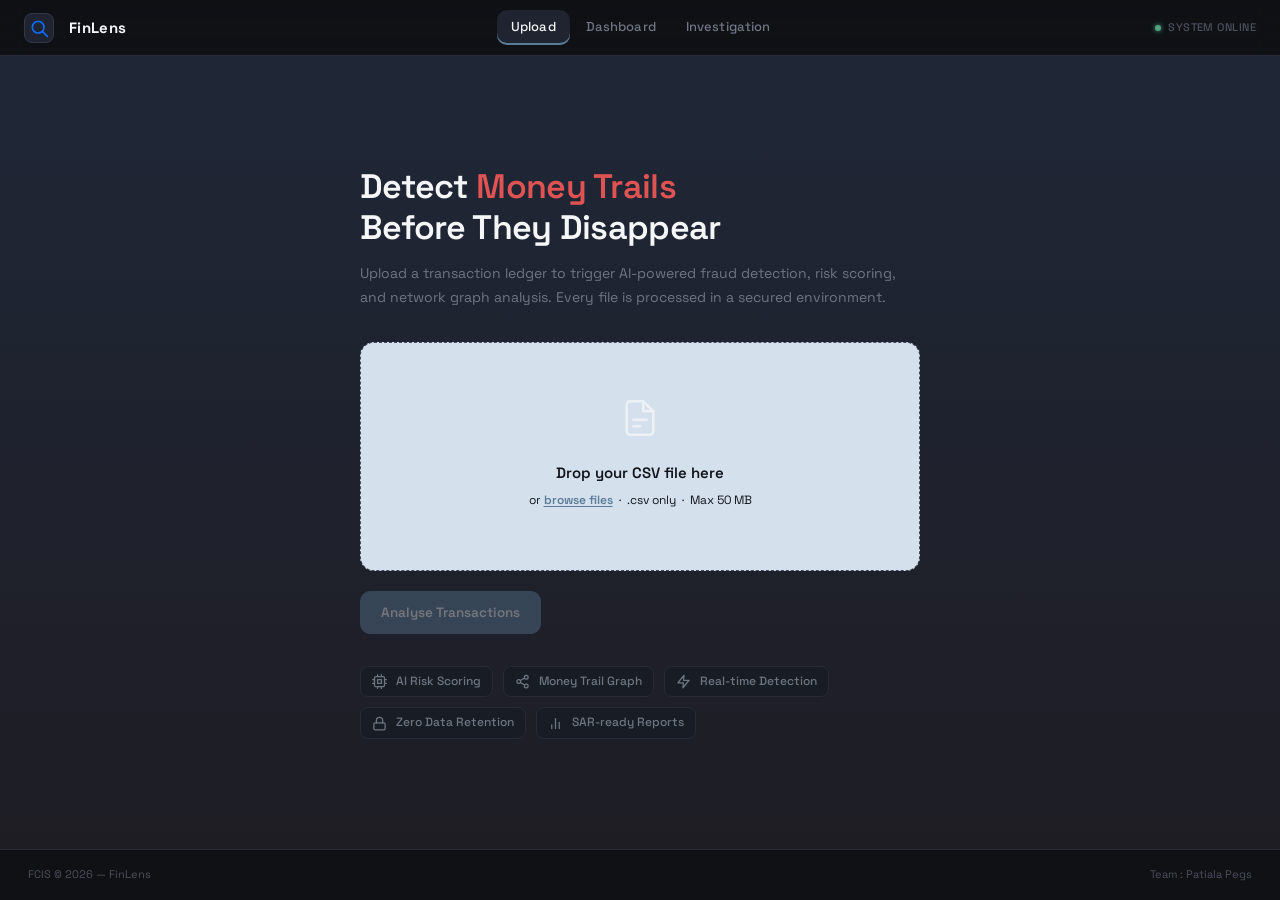
<file: index.html>
<!DOCTYPE html>
<html lang="en">
<head>
  <meta charset="UTF-8" />
  <meta name="viewport" content="width=device-width, initial-scale=1.0" />
  <meta http-equiv="X-Content-Type-Options" content="nosniff" />
  <meta http-equiv="X-Frame-Options" content="DENY" />
  <meta name="referrer" content="strict-origin-when-cross-origin" />
  <title>FCIS — Upload Transaction Data</title>

  <link
    rel="stylesheet"
    href="https://cdn.jsdelivr.net/npm/bootstrap@5.3.3/dist/css/bootstrap.min.css"
    integrity="sha384-QWTKZyjpPEjISv5WaRU9OFeRpok6YctnYmDr5pNlyT2bRjXh0JMhjY6hW+ALEwIH"
    crossorigin="anonymous"
  />
  <link
    rel="stylesheet"
    href="https://cdn.jsdelivr.net/npm/bootstrap-icons@1.11.3/font/bootstrap-icons.min.css"
    crossorigin="anonymous"
  />
  <link rel="stylesheet" href="style.css" />
</head>
<body class="upload-page">

  <!-- ===================== NAVBAR ===================== -->
  <nav class="fcis-navbar">
    <a href="index.html" class="fcis-brand">
      <!-- Brand icon: magnifying glass / search -->
      <div class="fcis-brand-icon">
        <svg width="20" height="20" viewBox="0 0 24 24" fill="none" stroke="currentColor" stroke-width="2" stroke-linecap="round" stroke-linejoin="round" aria-hidden="true">
          <circle cx="11" cy="11" r="7"/>
          <line x1="16.5" y1="16.5" x2="22" y2="22"/>
        </svg>
      </div>
      <span class="fcis-brand-name">FinLens</span>
    </a>

    <div class="fcis-nav-links">
      <a href="index.html"         class="fcis-nav-link active">Upload</a>
      <a href="dashboard.html"     class="fcis-nav-link">Dashboard</a>
      <a href="investigation.html" class="fcis-nav-link">Investigation</a>
    </div>

    <span class="status-dot">SYSTEM ONLINE</span>
  </nav>

  <!-- ===================== HERO ===================== -->
  <main class="upload-hero">
    <div class="upload-hero-inner">

      <!-- <div class="upload-eyebrow">Financial Crime Intelligence</div> -->

      <h1 class="upload-title">
        Detect <span>Money Trails</span><br />Before They Disappear
      </h1>

      <p class="upload-subtitle">
        Upload a transaction ledger to trigger AI-powered fraud detection, risk scoring,
        and network graph analysis. Every file is processed in a secured environment.
      </p>

      <!-- Drop Zone -->
      <div id="drop-zone" class="drop-zone" role="button" aria-label="CSV file upload area" tabindex="0">

        <!-- File / document icon -->
        <span class="drop-icon" aria-hidden="true">
          <svg width="40" height="40" viewBox="0 0 24 24" fill="none" stroke="currentColor" stroke-width="1.5" stroke-linecap="round" stroke-linejoin="round">
            <path d="M14 2H6a2 2 0 0 0-2 2v16a2 2 0 0 0 2 2h12a2 2 0 0 0 2-2V8z"/>
            <polyline points="14 2 14 8 20 8"/>
            <line x1="8" y1="13" x2="16" y2="13"/>
            <line x1="8" y1="17" x2="12" y2="17"/>
          </svg>
        </span>

        <p class="drop-title">Drop your CSV file here</p>
        <p class="drop-hint">
          or <span class="drop-browse" id="browse-btn" role="button" tabindex="0">browse files</span>
          &nbsp;·&nbsp; .csv only &nbsp;·&nbsp; Max 50 MB
        </p>

        <input
          type="file"
          id="csv-file-input"
          accept=".csv"
          style="display:none"
          aria-hidden="true"
          tabindex="-1"
        />
      </div>

      <!-- File info row (shown after selection) -->
      <div id="file-selected-info" class="file-selected-info">
        <!-- Paperclip / attachment icon -->
        <svg width="16" height="16" viewBox="0 0 24 24" fill="none" stroke="currentColor" stroke-width="2" stroke-linecap="round" stroke-linejoin="round" aria-hidden="true">
          <path d="M21.44 11.05l-9.19 9.19a6 6 0 0 1-8.49-8.49l9.19-9.19a4 4 0 0 1 5.66 5.66L9.41 17.41a2 2 0 0 1-2.83-2.83l8.49-8.48"/>
        </svg>
        <span id="file-name" class="file-name"></span>
        <span id="file-size" class="file-size"></span>
      </div>

      <!-- Status message -->
      <div id="upload-status" class="upload-status" role="status" aria-live="polite">
        <span id="status-icon" class="status-icon"></span>
        <span id="status-msg"></span>
      </div>

      <!-- Actions -->
      <div class="upload-actions">
        <button
          id="upload-btn"
          class="btn-fcis-primary"
          disabled
          aria-label="Upload and analyse CSV file"
        >
          <span id="upload-spinner" style="display:none" class="spinner" aria-hidden="true"></span>
          <span>Analyse Transactions</span>
        </button>

        
      </div>

      <!-- Feature pills -->
      <div class="feature-pills" aria-label="Capabilities">

        <!-- AI Risk Scoring: cpu / chip icon -->
        <span class="feature-pill">
          <svg width="15" height="15" viewBox="0 0 24 24" fill="none" stroke="currentColor" stroke-width="2" stroke-linecap="round" stroke-linejoin="round" aria-hidden="true">
            <rect x="4" y="4" width="16" height="16" rx="2"/>
            <rect x="9" y="9" width="6" height="6"/>
            <line x1="9"  y1="1"  x2="9"  y2="4"/>
            <line x1="15" y1="1"  x2="15" y2="4"/>
            <line x1="9"  y1="20" x2="9"  y2="23"/>
            <line x1="15" y1="20" x2="15" y2="23"/>
            <line x1="1"  y1="9"  x2="4"  y2="9"/>
            <line x1="1"  y1="15" x2="4"  y2="15"/>
            <line x1="20" y1="9"  x2="23" y2="9"/>
            <line x1="20" y1="15" x2="23" y2="15"/>
          </svg>
          AI Risk Scoring
        </span>

        <!-- Money Trail Graph: share / node network icon -->
        <span class="feature-pill">
          <svg width="15" height="15" viewBox="0 0 24 24" fill="none" stroke="currentColor" stroke-width="2" stroke-linecap="round" stroke-linejoin="round" aria-hidden="true">
            <circle cx="18" cy="5"  r="3"/>
            <circle cx="6"  cy="12" r="3"/>
            <circle cx="18" cy="19" r="3"/>
            <line x1="8.59"  y1="13.51" x2="15.42" y2="17.49"/>
            <line x1="15.41" y1="6.51"  x2="8.59"  y2="10.49"/>
          </svg>
          Money Trail Graph
        </span>

        <!-- Real-time Detection: zap / lightning icon -->
        <span class="feature-pill">
          <svg width="15" height="15" viewBox="0 0 24 24" fill="none" stroke="currentColor" stroke-width="2" stroke-linecap="round" stroke-linejoin="round" aria-hidden="true">
            <polygon points="13 2 3 14 12 14 11 22 21 10 12 10 13 2"/>
          </svg>
          Real-time Detection
        </span>

        <!-- Zero Data Retention: lock icon -->
        <span class="feature-pill">
          <svg width="15" height="15" viewBox="0 0 24 24" fill="none" stroke="currentColor" stroke-width="2" stroke-linecap="round" stroke-linejoin="round" aria-hidden="true">
            <rect x="3" y="11" width="18" height="11" rx="2" ry="2"/>
            <path d="M7 11V7a5 5 0 0 1 10 0v4"/>
          </svg>
          Zero Data Retention
        </span>

        <!-- SAR-ready Reports: bar chart icon -->
        <span class="feature-pill">
          <svg width="15" height="15" viewBox="0 0 24 24" fill="none" stroke="currentColor" stroke-width="2" stroke-linecap="round" stroke-linejoin="round" aria-hidden="true">
            <line x1="18" y1="20" x2="18" y2="10"/>
            <line x1="12" y1="20" x2="12" y2="4"/>
            <line x1="6"  y1="20" x2="6"  y2="14"/>
          </svg>
          SAR-ready Reports
        </span>

      </div>

    </div>
  </main>

  <!-- ===================== FOOTER ===================== -->
  <footer class="fcis-footer">
    <span class="fcis-footer-text">FCIS &copy; 2026 &mdash; FinLens</span>
    <span class="fcis-footer-text">Team : Patiala Pegs</span>
  </footer>

  <script
    src="https://cdn.jsdelivr.net/npm/bootstrap@5.3.3/dist/js/bootstrap.bundle.min.js"
    integrity="sha384-YvpcrYf0tY3lHB60NNkmXc4s9bIOgUxi8T/jzmWBjstz8T8AlGkgqamFxlYEMJF8"
    crossorigin="anonymous"
  ></script>
  <script src="app.js"></script>
</body>
</html>
</file>
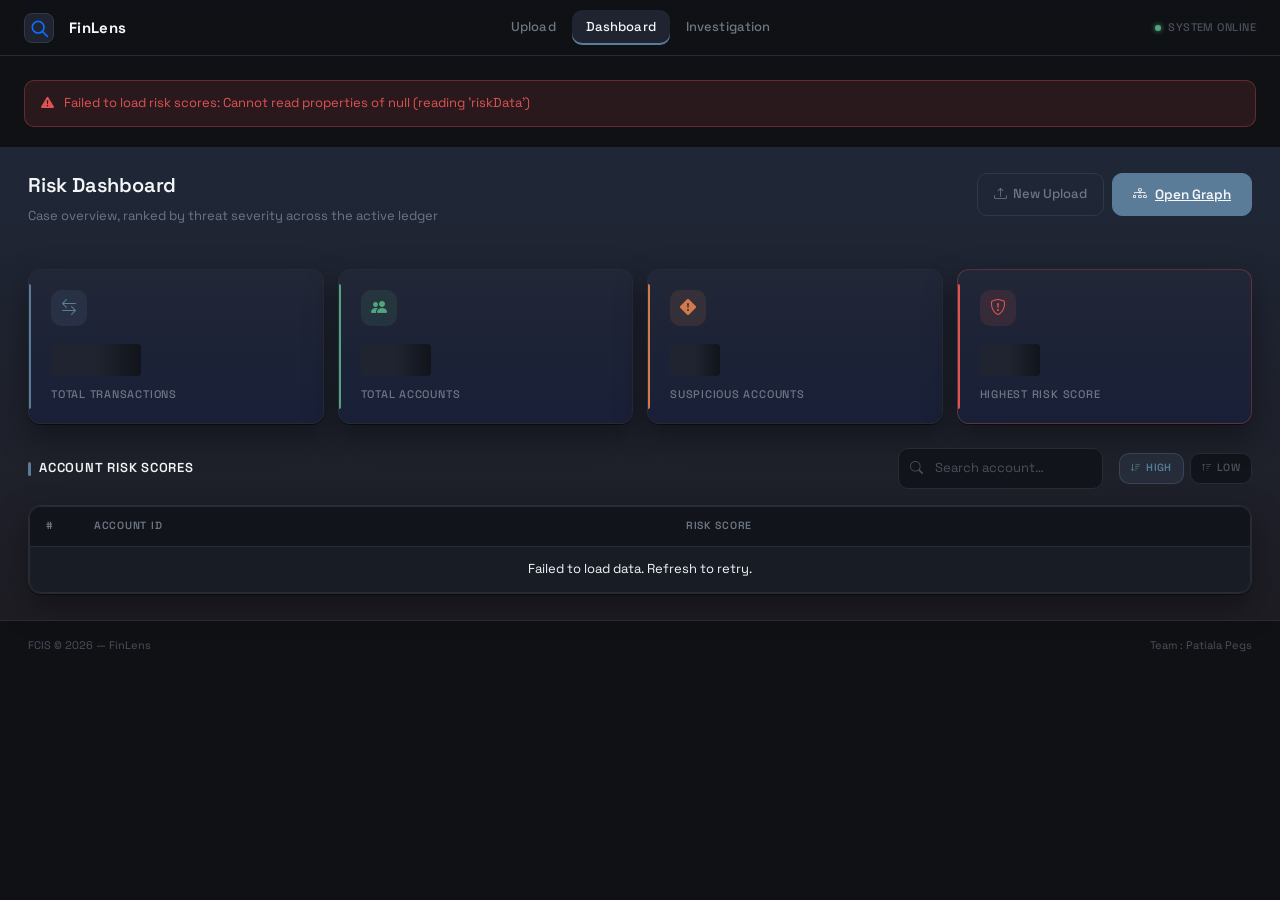
<file: dashboard.html>
<!DOCTYPE html>
<html lang="en">
<head>
  <meta charset="UTF-8" />
  <meta name="viewport" content="width=device-width, initial-scale=1.0" />
  <meta http-equiv="X-Content-Type-Options" content="nosniff" />
  <meta http-equiv="X-Frame-Options" content="DENY" />
  <meta name="referrer" content="strict-origin-when-cross-origin" />
  <title>FCIS — Dashboard</title>

  <link
    rel="stylesheet"
    href="https://cdn.jsdelivr.net/npm/bootstrap@5.3.3/dist/css/bootstrap.min.css"
    integrity="sha384-QWTKZyjpPEjISv5WaRU9OFeRpok6YctnYmDr5pNlyT2bRjXh0JMhjY6hW+ALEwIH"
    crossorigin="anonymous"
  />
  <link
    rel="stylesheet"
    href="https://cdn.jsdelivr.net/npm/bootstrap-icons@1.11.3/font/bootstrap-icons.min.css"
    crossorigin="anonymous"
  />
  <link rel="stylesheet" href="style.css" />
</head>
<body>

  <!-- ===================== NAVBAR ===================== -->
  <nav class="fcis-navbar">
    <a href="index.html" class="fcis-brand">
      <div class="fcis-brand-icon">
        <!-- Magnifying glass -->
        <svg width="20" height="20" viewBox="0 0 24 24" fill="none" stroke="currentColor" stroke-width="2" stroke-linecap="round" stroke-linejoin="round" aria-hidden="true">
          <circle cx="11" cy="11" r="7"/>
          <line x1="16.5" y1="16.5" x2="22" y2="22"/>
        </svg>
      </div>
      <span class="fcis-brand-name">FinLens</span>
      
    </a>

    <div class="fcis-nav-links">
      <a href="index.html"         class="fcis-nav-link">Upload</a>
      <a href="dashboard.html"     class="fcis-nav-link active">Dashboard</a>
      <a href="investigation.html" class="fcis-nav-link">Investigation</a>
    </div>

    <span class="status-dot">SYSTEM ONLINE</span>
  </nav>

  <!-- ===================== ERROR BANNER ===================== -->
  <div id="error-banner" class="error-banner mx-4 mt-4" role="alert" aria-live="assertive">
    <i class="bi bi-exclamation-triangle-fill" aria-hidden="true"></i>
    <span class="error-msg"></span>
  </div>

  <!-- ===================== MAIN CONTENT ===================== -->
  <main class="dashboard-layout">

    <div class="page-header d-flex justify-content-between align-items-start flex-wrap gap-3">
      <div>
        <h1 class="page-title">Risk Dashboard</h1>
        <p class="page-subtitle">Case overview, ranked by threat severity across the active ledger</p>
      </div>
      <div class="d-flex gap-2">
        <a href="index.html" class="btn-fcis-ghost">
          <i class="bi bi-upload" aria-hidden="true"></i>
          New Upload
        </a>
        <a href="investigation.html" class="btn-fcis-primary">
          <i class="bi bi-diagram-3" aria-hidden="true"></i>
          Open Graph
        </a>
      </div>
    </div>

    <!-- ===================== STATS GRID ===================== -->
    <section aria-label="Summary statistics">
      <div class="stats-grid">

        <article class="stat-card stat-info" aria-label="Total Transactions">
          <div class="stat-icon icon-info" aria-hidden="true">
            <i class="bi bi-arrow-left-right"></i>
          </div>
          <div class="stat-value" id="stat-total-tx" aria-live="polite">
            <span class="skeleton" style="width:90px;height:32px;display:inline-block;border-radius:4px;"></span>
          </div>
          <div class="stat-label">Total Transactions</div>
        </article>

        <article class="stat-card stat-safe" aria-label="Total Accounts">
          <div class="stat-icon icon-safe" aria-hidden="true">
            <i class="bi bi-people-fill"></i>
          </div>
          <div class="stat-value" id="stat-total-acc" aria-live="polite">
            <span class="skeleton" style="width:70px;height:32px;display:inline-block;border-radius:4px;"></span>
          </div>
          <div class="stat-label">Total Accounts</div>
        </article>

        <article class="stat-card stat-warning" aria-label="Suspicious Accounts">
          <div class="stat-icon icon-warning" aria-hidden="true">
            <i class="bi bi-exclamation-diamond-fill"></i>
          </div>
          <div class="stat-value" id="stat-suspicious" aria-live="polite">
            <span class="skeleton" style="width:50px;height:32px;display:inline-block;border-radius:4px;"></span>
          </div>
          <div class="stat-label">Suspicious Accounts</div>
        </article>

        <article class="stat-card stat-danger threat-pulse" aria-label="Highest Risk Score">
          <div class="stat-icon icon-danger" aria-hidden="true">
            <i class="bi bi-shield-exclamation"></i>
          </div>
          <div class="stat-value" id="stat-highest-risk" style="color:var(--critical)" aria-live="polite">
            <span class="skeleton" style="width:60px;height:32px;display:inline-block;border-radius:4px;"></span>
          </div>
          <div class="stat-label">Highest Risk Score</div>
        </article>

      </div>
    </section>

    <!-- ===================== RISK TABLE ===================== -->
    <section aria-label="Risk score table">

      <div class="table-toolbar">
        <div class="section-title">Account Risk Scores</div>

        <div class="d-flex gap-3 align-items-center flex-wrap">
          <div class="fcis-search" role="search">
            <i class="bi bi-search fcis-search-icon" aria-hidden="true"></i>
            <input
              type="search"
              id="account-search"
              placeholder="Search account…"
              aria-label="Search accounts by ID"
              autocomplete="off"
              spellcheck="false"
            />
          </div>

          <div class="sort-controls" role="group" aria-label="Sort options">
            <button class="sort-btn sort-active" data-sort="desc" aria-pressed="true">
              <i class="bi bi-sort-down" aria-hidden="true"></i> High
            </button>
            <button class="sort-btn" data-sort="asc" aria-pressed="false">
              <i class="bi bi-sort-up" aria-hidden="true"></i> Low
            </button>
          </div>
        </div>
      </div>

      <div class="fcis-card" style="padding:0; overflow:hidden;">
        <div class="fcis-table-wrapper">
          <table class="fcis-table" role="table" aria-label="Account risk scores">
            <thead>
              <tr>
                <th scope="col" style="width:48px;">#</th>
                <th scope="col">Account ID</th>
                <th scope="col">Risk Score</th>
              </tr>
            </thead>
            <tbody id="risk-table-body"></tbody>
          </table>
        </div>

        <!-- Empty state -->
        <div id="table-empty" class="empty-state" style="display:none;" aria-live="polite">
          <div class="empty-state-icon" aria-hidden="true">
            <!-- No results / search icon -->
            <svg width="32" height="32" viewBox="0 0 24 24" fill="none" stroke="currentColor" stroke-width="1.5" stroke-linecap="round" stroke-linejoin="round">
              <circle cx="11" cy="11" r="7"/>
              <line x1="16.5" y1="16.5" x2="22" y2="22"/>
              <line x1="8" y1="11" x2="14" y2="11"/>
            </svg>
          </div>
          <p class="empty-state-text">No accounts match this query.</p>
        </div>

      </div>

    </section>

  </main>

  <!-- ===================== FOOTER ===================== -->
  <footer class="fcis-footer">
    <span class="fcis-footer-text">FCIS &copy; 2026 &mdash; FinLens</span>
    <span class="fcis-footer-text">
      <span class="fcis-footer-text">Team : Patiala Pegs</span>
    </span>
  </footer>

  <!-- Loading overlay -->
  <div id="loading-overlay" class="loading-overlay" role="status" aria-live="polite" aria-label="Loading dashboard data">
    <div class="loading-card">
      <div class="loading-spinner-lg" aria-hidden="true"></div>
      <p class="loading-label">Fetching analysis results…</p>
      <p class="loading-sub">GET /api/dashboard &amp; /api/risk-scores</p>
    </div>
  </div>

  <script
    src="https://cdn.jsdelivr.net/npm/bootstrap@5.3.3/dist/js/bootstrap.bundle.min.js"
    integrity="sha384-YvpcrYf0tY3lHB60NNkmXc4s9bIOgUxi8T/jzmWBjstz8T8AlGkgqamFxlYEMJF8"
    crossorigin="anonymous"
  ></script>
  <script src="app.js"></script>
</body>
</html>
</file>
<file: style.css>
@import url('https://fonts.googleapis.com/css2?family=Space+Grotesk:wght@300;400;500;600;700&family=JetBrains+Mono:wght@400;500;600;700&display=swap');

/* ============================================================
   DESIGN TOKENS
   ============================================================ */
:root {
  /* Surfaces */
  --bg-primary:      #0F1115;
  --bg-panel:        #181C24;
  --bg-panel-raised: #1F2430;
  --bg-inset:        #11141A;
  --bg-overlay:      rgba(15, 17, 21, 0.82);

  /* Borders */
  --border-subtle: #262B35;
  --border-default:#323847;
  --border-strong: #424A5C;

  /* Text */
  --text-primary:   #F4F6F8;
  --text-secondary: #6E7683;
  --text-tertiary:  #4A505C;

  /* Risk gradient — the only colour system that carries meaning */
  --critical: #E05353;
  --high:     #D17A4A;
  --medium:   #DF9F4F;
  --low:      #52A47F;

  --critical-wash: rgba(224, 83, 83, 0.12);
  --high-wash:     rgba(209, 122, 74, 0.12);
  --medium-wash:   rgba(223, 159, 79, 0.12);
  --low-wash:      rgba(82, 164, 127, 0.12);

  --critical-border: rgba(224, 83, 83, 0.32);
  --high-border:     rgba(209, 122, 74, 0.32);
  --medium-border:   rgba(223, 159, 79, 0.32);
  --low-border:      rgba(82, 164, 127, 0.32);

  /* Neutral accent — used for navigation/action, never for risk */
  --accent:       #5B7C99;
  --accent-hover: #6E91AC;
  --accent-wash:  rgba(91, 124, 153, 0.14);
  --accent-border:rgba(91, 124, 153, 0.32);

  /* Type */
  --font-display: 'Space Grotesk', -apple-system, BlinkMacSystemFont, sans-serif;
  --font-body:    'Space Grotesk', -apple-system, BlinkMacSystemFont, sans-serif;
  --font-mono:    'Space Grotesk', 'Courier New', monospace;

  /* Radii — fixed system, no other values permitted */
  --radius-sm: 8px;   /* badges / chips */
  --radius-md: 10px;  /* buttons / inputs / selects */
  --radius-lg: 12px;  /* cards / panels */
  --radius-xl: 14px;  /* drawers / overlays */

  /* Motion */
  --ease: cubic-bezier(0.4, 0, 0.2, 1);
  --motion: 280ms var(--ease);
  --motion-fast: 160ms var(--ease);

  /* Elevation — restrained, no glow */
  --shadow-panel:   0 1px 0 rgba(0,0,0,0.5), 0 12px 32px rgba(0,0,0,0.38);
  --shadow-drawer:  0 4px 0 rgba(0,0,0,0.4), 0 24px 64px rgba(0,0,0,0.55);
  --shadow-inset:   inset 0 1px 0 rgba(255,255,255,0.02);
}

/* --- Reset & base --- */
*, *::before, *::after { box-sizing: border-box; margin: 0; padding: 0; }

html { scroll-behavior: smooth; }

body {
  font-family: var(--font-body);
  background-color: var(--bg-primary);
  color: var(--text-primary);
  font-size: 14px;
  line-height: 1.6;
  min-height: 100vh;
  -webkit-font-smoothing: antialiased;
  font-feature-settings: "tnum" 1;
}

::-webkit-scrollbar { width: 6px; height: 6px; }
::-webkit-scrollbar-track { background: var(--bg-primary); }
::-webkit-scrollbar-thumb { background: var(--border-strong); border-radius: 3px; }
::-webkit-scrollbar-thumb:hover { background: var(--accent); }

:focus-visible {
  outline: 2px solid var(--accent);
  outline-offset: 2px;
}

/* ============================================================
   TYPOGRAPHY
   ============================================================ */
h1, h2, h3, h4, h5, h6 {
  font-family: var(--font-display);
  font-weight: 600;
  line-height: 1.25;
  color: var(--text-primary);
  letter-spacing: -0.01em;
}

.mono { font-family: var(--font-mono); }

.text-critical  { color: var(--critical); }
.text-low       { color: var(--low); }
.text-medium    { color: var(--medium); }
.text-muted-custom    { color: var(--text-tertiary); }
.text-secondary-custom { color: var(--text-secondary); }

/* ============================================================
   NAVBAR
   ============================================================ */
.fcis-navbar {
  /* background: rgba(15, 17, 21, 0.96); */
  background: transparent;
  border-bottom: 1px solid var(--border-subtle);
  backdrop-filter: blur(10px);
  -webkit-backdrop-filter: blur(10px);
  position: sticky;
  top: 0;
  z-index: 1000;
  padding: 0 24px;
  height: 56px;
  display: flex;
  align-items: center;
  justify-content: space-between;
}

.fcis-brand {
  display: flex;
  align-items: center;
  gap: 15px;
  text-decoration: none;
}

.fcis-brand-icon {
  width: 30px;
  height: 30px;
  background: var(--bg-panel-raised);
  border: 1px solid var(--border-default);
  border-radius: var(--radius-sm);
  display: flex;
  align-items: center;
  justify-content: center;
  font-size: 13px;
}

.fcis-brand-name {
  font-family: var(--font-display);
  font-weight: 700;
  font-size: 15px;
  color: var(--text-primary);
  letter-spacing: 0.02em;
}

.fcis-brand-tag {
  font-family: var(--font-mono);
  font-size: 9px;
  font-weight: 600;
  color: var(--text-secondary);
  letter-spacing: 0.1em;
  text-transform: uppercase;
  background: var(--bg-panel-raised);
  border: 1px solid var(--border-default);
  padding: 1px 6px;
  border-radius: 4px;
}

.fcis-nav-links {
  display: flex;
  align-items: center;
  gap: 2px;
}

.fcis-nav-link {
  font-size: 13px;
  font-weight: 500;
  color: var(--text-secondary);
  text-decoration: none;
  padding: 7px 14px;
  border-radius: var(--radius-md);
  transition: background var(--motion-fast), color var(--motion-fast);
  letter-spacing: 0.01em;
}

.fcis-nav-link:hover {
  background: var(--bg-panel-raised);
  color: var(--text-primary);
}

.fcis-nav-link.active {
  background: var(--bg-panel-raised);
  color: var(--text-primary);
  box-shadow: inset 0 -2px 0 var(--accent);
}

.status-dot {
  display: inline-flex;
  align-items: center;
  gap: 7px;
  font-family: var(--font-mono);
  font-size: 11px;
  font-weight: 500;
  letter-spacing: 0.04em;
  color: var(--text-tertiary);
}

.status-dot::before {
  content: '';
  width: 6px;
  height: 6px;
  border-radius: 50%;
  background: var(--low);
  box-shadow: 0 0 5px var(--low);
  animation: pulse-status 2.5s infinite;
}

@keyframes pulse-status {
  0%, 100% { opacity: 1; }
  50% { opacity: 0.35; }
}

/* ============================================================
   CARDS / PANELS
   ============================================================ */
.fcis-card {
  background: var(--bg-panel);
  border: 1px solid var(--border-subtle);
  border-radius: var(--radius-lg);
  padding: 22px;
  box-shadow: var(--shadow-panel);
  transition: border-color var(--motion);
}

.fcis-card:hover { border-color: var(--border-default); }

.fcis-card-sm { padding: 16px; }
.fcis-card-lg { padding: 30px; }

/* Stat cards */
.stat-card {
  background:linear-gradient(#212736 , #191f37) ;
  border: 1px solid var(--border-subtle);
  border-radius: var(--radius-lg);
  padding: 20px 22px;
  box-shadow: var(--shadow-panel);
  transition: border-color var(--motion), transform var(--motion);
  position: relative;
}

.stat-card::before {
  content: '';
  position: absolute;
  top: 14px; left: 0;
  width: 2px;
  height: calc(100% - 28px);
  border-radius: 0 2px 2px 0;
}

.stat-card.stat-info::before    { background: var(--accent); }
.stat-card.stat-safe::before    { background: var(--low); }
.stat-card.stat-warning::before { background: var(--high); }
.stat-card.stat-danger::before  { background: var(--critical); }

.stat-card:hover { border-color: var(--border-default); transform: translateY(-1px); }

.stat-icon {
  width: 36px;
  height: 36px;
  border-radius: var(--radius-md);
  display: flex;
  align-items: center;
  justify-content: center;
  font-size: 16px;
  margin-bottom: 18px;
}

.stat-icon.icon-info    { background: var(--accent-wash);   color: var(--accent); }
.stat-icon.icon-safe    { background: var(--low-wash);      color: var(--low); }
.stat-icon.icon-warning { background: var(--high-wash);     color: var(--high); }
.stat-icon.icon-danger  { background: var(--critical-wash); color: var(--critical); }

.stat-value {
  font-family: var(--font-mono);
  font-size: 28px;
  font-weight: 600;
  line-height: 1;
  margin-bottom: 6px;
  letter-spacing: -0.01em;
}

.stat-label {
  font-size: 11px;
  font-weight: 500;
  color: var(--text-secondary);
  text-transform: uppercase;
  letter-spacing: 0.07em;
}

/* ============================================================
   BADGES
   ============================================================ */
.fcis-badge {
  font-family: var(--font-mono);
  font-size: 10.5px;
  font-weight: 600;
  padding: 3px 9px;
  border-radius: var(--radius-sm);
  letter-spacing: 0.04em;
  display: inline-flex;
  align-items: center;
  gap: 4px;
  white-space: nowrap;
}

.badge-critical { background: var(--critical-wash); color: var(--critical); border: 1px solid var(--critical-border); }
.badge-high     { background: var(--high-wash);     color: var(--high);     border: 1px solid var(--high-border); }
.badge-medium   { background: var(--medium-wash);   color: var(--medium);   border: 1px solid var(--medium-border); }
.badge-low      { background: var(--low-wash);      color: var(--low);      border: 1px solid var(--low-border); }

/* ============================================================
   TABLES
   ============================================================ */
.fcis-table-wrapper {
  overflow-x: auto;
  border-radius: var(--radius-lg);
  border: 1px solid var(--border-subtle);
}

.fcis-table {
  width: 100%;
  border-collapse: collapse;
  font-size: 13px;
}

.fcis-table thead tr { background: var(--bg-inset); }

.fcis-table thead th {
  padding: 11px 16px;
  text-align: left;
  font-size: 10.5px;
  font-weight: 600;
  text-transform: uppercase;
  letter-spacing: 0.07em;
  color: var(--text-secondary);
  border-bottom: 1px solid var(--border-subtle);
  white-space: nowrap;
  user-select: none;
}

.fcis-table thead th.sortable { cursor: pointer; transition: color var(--motion-fast); }
.fcis-table thead th.sortable:hover { color: var(--text-primary); }
.fcis-table thead th.sort-active    { color: var(--accent); }

.sort-icon { margin-left: 4px; opacity: 0.5; font-size: 10px; }
.sort-icon.active { opacity: 1; color: var(--accent); }

.fcis-table tbody tr {
  border-bottom: 1px solid var(--border-subtle);
  transition: background var(--motion-fast);
}

.fcis-table tbody tr:last-child { border-bottom: none; }

.fcis-table tbody tr:hover {
  background: var(--bg-panel-raised);
  cursor: pointer;
}

.fcis-table tbody td {
  padding: 12px 16px;
  color: var(--text-primary);
  font-size: 13px;
}

.fcis-table tbody td.mono-cell {
  font-family: var(--font-mono);
  font-size: 12px;
}

/* Risk bar inside table */
.risk-bar-wrap {
  display: flex;
  align-items: center;
  gap: 10px;
  min-width: 150px;
}

.risk-bar-track {
  flex: 1;
  height: 3px;
  background: var(--bg-inset);
  border-radius: 2px;
  overflow: hidden;
}

.risk-bar-fill {
  height: 100%;
  border-radius: 2px;
  transition: width var(--motion);
}

.risk-bar-fill.fill-critical { background: var(--critical); }
.risk-bar-fill.fill-high     { background: var(--high); }
.risk-bar-fill.fill-medium   { background: var(--medium); }
.risk-bar-fill.fill-low      { background: var(--low); }

.risk-score-num {
  font-family: var(--font-mono);
  font-size: 13px;
  font-weight: 600;
  min-width: 26px;
  text-align: right;
}

/* ============================================================
   SEARCH
   ============================================================ */
.fcis-search { position: relative; max-width: 320px; }

.fcis-search-icon {
  position: absolute;
  left: 12px;
  top: 50%;
  transform: translateY(-50%);
  color: var(--text-tertiary);
  font-size: 13px;
  pointer-events: none;
}

.fcis-search input {
  width: 100%;
  background: var(--bg-inset);
  border: 1px solid var(--border-subtle);
  border-radius: var(--radius-md);
  color: var(--text-primary);
  font-family: var(--font-body);
  font-size: 13px;
  padding: 9px 12px 9px 36px;
  outline: none;
  transition: border-color var(--motion-fast), box-shadow var(--motion-fast);
}

.fcis-search input::placeholder { color: var(--text-tertiary); }

.fcis-search input:focus {
  border-color: var(--accent);
  box-shadow: 0 0 0 3px var(--accent-wash);
}

/* ============================================================
   BUTTONS
   ============================================================ */
.btn-fcis-primary {
  background: var(--accent);
  color: var(--text-primary);
  font-family: var(--font-body);
  font-size: 13.5px;
  font-weight: 600;
  padding: 10px 20px;
  border: 1px solid var(--accent);
  border-radius: var(--radius-md);
  cursor: pointer;
  transition: background var(--motion-fast), border-color var(--motion-fast), transform var(--motion-fast);
  display: inline-flex;
  align-items: center;
  gap: 8px;
}

.btn-fcis-primary:hover:not(:disabled) {
  background: var(--accent-hover);
  border-color: var(--accent-hover);
  transform: translateY(-1px);
}

.btn-fcis-primary:disabled { opacity: 0.4; cursor: not-allowed; transform: none; }

.btn-fcis-danger {
  background: transparent;
  color: var(--critical);
  font-family: var(--font-body);
  font-size: 13.5px;
  font-weight: 600;
  padding: 10px 20px;
  border: 1px solid var(--critical-border);
  border-radius: var(--radius-md);
  cursor: pointer;
  transition: background var(--motion-fast), transform var(--motion-fast);
  display: inline-flex;
  align-items: center;
  gap: 8px;
}

.btn-fcis-danger:hover:not(:disabled) { background: var(--critical-wash); }

.btn-fcis-ghost {
  background: transparent;
  color: var(--text-secondary);
  font-family: var(--font-body);
  font-size: 13px;
  font-weight: 500;
  padding: 9px 16px;
  border: 1px solid var(--border-default);
  border-radius: var(--radius-md);
  cursor: pointer;
  transition: background var(--motion-fast), color var(--motion-fast), border-color var(--motion-fast);
  display: inline-flex;
  align-items: center;
  gap: 6px;
  text-decoration: none;
}

.btn-fcis-ghost:hover {
  background: var(--bg-panel-raised);
  color: var(--text-primary);
  border-color: var(--border-strong);
}

/* ============================================================
   UPLOAD PAGE (index.html)
   ============================================================ */
.upload-page { min-height: 100vh; display: flex; flex-direction: column; }

.upload-hero {
  flex: 1;
  display: flex;
  align-items: center;
  justify-content: center;
  padding: 60px 24px;
  /* background:
    radial-gradient(ellipse 900px 500px at 50% 0%, rgba(91,124,153,0.05) 0%, transparent 60%); */
    background: linear-gradient(#1f2737, #1e1d24);
}

.upload-hero-inner { width: 100%; max-width: 560px; }

.upload-eyebrow {
  font-family: var(--font-mono);
  font-size: 11px;
  font-weight: 600;
  text-transform: uppercase;
  letter-spacing: 0.12em;
  color: var(--text-secondary);
  margin-bottom: 16px;
  display: flex;
  align-items: center;
  gap: 8px;
}

.upload-eyebrow::before {
  content: '';
  width: 18px;
  height: 1px;
  background: var(--critical);
}

.upload-title {
  font-family: var(--font-display);
  font-size: 34px;
  font-weight: 600;
  line-height: 1.2;
  margin-bottom: 14px;
  letter-spacing: -0.02em;
}

.upload-title span { color: var(--critical); }

.upload-subtitle {
  font-size: 14px;
  color: var(--text-secondary);
  line-height: 1.7;
  margin-bottom: 32px;
}

/* Drop zone */
.drop-zone {
  background: #d4e0eb;
  border: 1px dashed var(--border-strong);
  border-radius: var(--radius-xl);
  padding: 44px 32px;
  text-align: center;
  cursor: pointer;
  transition: border-color var(--motion), background var(--motion);
  position: relative;
}

.drop-zone:hover,
.drop-zone.drag-over { border-color: var(--accent); background: #a9a8da; }
.drop-zone.drag-over { border-style: solid; }
.drop-zone.has-file  { border-color: var(--low); border-style: solid; background: var(--low-wash); }
.drop-zone.error-state { border-color: var(--critical); border-style: solid; background: var(--critical-wash); }

.drop-icon {
  font-size: 36px;
  margin-bottom: 16px;
  display: block;
  opacity: 0.8;
  transition: transform var(--motion);
}

.drop-zone:hover .drop-icon { transform: translateY(-2px); }

.drop-title { font-size: 15px; font-weight: 600; margin-bottom: 6px;color: #11141A; }

.drop-hint { font-size: 12px; color: #11141A; font-family: var(--font-mono); }

.drop-browse {
  color: var(--accent);
  font-weight: 600;
  cursor: pointer;
  text-decoration: underline;
  text-underline-offset: 2px;
}

/* File selected state */
.file-selected-info {
  display: none;
  align-items: center;
  justify-content: center;
  gap: 10px;
  margin-top: 14px;
  padding: 10px 16px;
  background: var(--bg-inset);
  border: 1px solid var(--border-subtle);
  border-radius: var(--radius-md);
}

.file-selected-info.visible { display: flex; }

.file-name { font-family: var(--font-mono); font-size: 12px; color: var(--low); font-weight: 600; }
.file-size { font-family: var(--font-mono); font-size: 11px; color: var(--text-tertiary); }

/* Status message */
.upload-status {
  margin-top: 16px;
  padding: 11px 16px;
  border-radius: var(--radius-md);
  font-size: 13px;
  font-weight: 500;
  display: none;
  align-items: center;
  gap: 8px;
}

.upload-status.visible { display: flex; }
.upload-status.status-error   { background: var(--critical-wash); color: var(--critical); border: 1px solid var(--critical-border); }
.upload-status.status-success { background: var(--low-wash);      color: var(--low);      border: 1px solid var(--low-border); }
.upload-status.status-loading { background: var(--accent-wash);   color: var(--accent);   border: 1px solid var(--accent-border); }

/* Spinner */
.spinner {
  width: 15px;
  height: 15px;
  border: 2px solid var(--accent-wash);
  border-top-color: var(--accent);
  border-radius: 50%;
  animation: spin 0.7s linear infinite;
  flex-shrink: 0;
}

@keyframes spin { to { transform: rotate(360deg); } }

.upload-actions { margin-top: 20px; display: flex; gap: 12px; align-items: center; }

/* Feature pills */
.feature-pills { display: flex; flex-wrap: wrap; gap: 10px; margin-top: 32px; }

.feature-pill {
  font-size: 12px;
  font-weight: 500;
  color: var(--text-secondary);
  background: var(--bg-panel);
  border: 1px solid var(--border-subtle);
  border-radius: var(--radius-sm);
  padding: 5px 11px;
  display: inline-flex;
  align-items: center;
  gap: 9px;
  transition: border-color var(--motion-fast), color var(--motion-fast);
}

.feature-pill:hover { border-color: var(--border-strong); color: #0F1115; background: #6E91AC; }
.feature-pill span { font-size: 10px; }

/* ============================================================
   DASHBOARD PAGE
   ============================================================ */
.dashboard-layout { padding: 26px 28px; max-width: 1400px; margin: 0 auto; background: linear-gradient(#1f2737, #1e1d24); }

.page-header { margin-bottom: 26px; }

.page-title {
  font-family: var(--font-display);
  font-size: 20px;
  font-weight: 600;
  letter-spacing: -0.01em;
}

.page-subtitle { font-size: 13px; color: var(--text-secondary); margin-top: 3px; }

.section-title {
  font-size: 13px;
  font-weight: 600;
  color: var(--text-primary);
  display: flex;
  align-items: center;
  gap: 8px;
  text-transform: uppercase;
  letter-spacing: 0.06em;
}

.section-title::before {
  content: '';
  width: 3px;
  height: 14px;
  background: var(--accent);
  border-radius: 2px;
  display: inline-block;
}

/* Stats grid */
.stats-grid { display: grid; grid-template-columns: repeat(4, 1fr); gap: 14px; margin-bottom: 24px; }

@media (max-width: 1024px) { .stats-grid { grid-template-columns: repeat(2, 1fr); } }
@media (max-width: 540px)  { .stats-grid { grid-template-columns: 1fr; } }

/* Table toolbar */
.table-toolbar { display: flex; align-items: center; justify-content: space-between; flex-wrap: wrap; gap: 12px; margin-bottom: 16px; }

/* Sort buttons */
.sort-controls { display: flex; gap: 6px; }

.sort-btn {
  font-size: 10.5px;
  font-weight: 600;
  font-family: var(--font-mono);
  padding: 6px 11px;
  border: 1px solid var(--border-subtle);
  border-radius: var(--radius-md);
  background: var(--bg-inset);
  color: var(--text-tertiary);
  cursor: pointer;
  transition: color var(--motion-fast), border-color var(--motion-fast), background var(--motion-fast);
  letter-spacing: 0.04em;
  text-transform: uppercase;
}

.sort-btn:hover       { color: var(--text-primary); border-color: var(--border-strong); }
.sort-btn.sort-active { color: var(--accent); border-color: var(--accent-border); background: var(--accent-wash); }

/* Empty state */
.empty-state { text-align: center; padding: 56px 24px; color: var(--text-tertiary); }
.empty-state-icon { font-size: 32px; margin-bottom: 12px; opacity: 0.4; }
.empty-state-text { font-size: 13px; }

/* Loading skeleton */
.skeleton {
  background: linear-gradient(90deg, var(--bg-panel-raised) 25%, var(--bg-inset) 50%, var(--bg-panel-raised) 75%);
  background-size: 200% 100%;
  animation: shimmer 1.4s infinite;
  border-radius: var(--radius-sm);
}

@keyframes shimmer { 0% { background-position: 200% 0; } 100% { background-position: -200% 0; } }

.skeleton-row td { padding: 16px; }
.skeleton-cell { height: 14px; }

/* ============================================================
   INVESTIGATION PAGE — graph-first, overlay drawers
   ============================================================ */
body:has(.investigation-wrapper) { overflow-x: hidden; }

.investigation-wrapper {
  height: calc(100vh - 56px);
  padding: 16px;
  max-width: 1900px;
  margin: 0 auto;
  display: flex;
  flex-direction: column;
  background: linear-gradient(#1f2737, #1e1d24);
}

.inv-top-bar {
  display: flex;
  align-items: center;
  justify-content: space-between;
  flex-wrap: wrap;
  gap: 12px;
  margin-bottom: 14px;
  flex-shrink: 0;
}

/* The graph fills the entire remaining workspace; every other
   panel is an overlay drawer positioned on top of it. */
.inv-stage {
  position: relative;
  flex: 1;
  min-height: 0;
  display: flex;
}

.graph-panel {
  position: absolute;
  inset: 0;
  background: var(--bg-panel);
  border: 1px solid var(--border-subtle);
  border-radius: var(--radius-lg);
  overflow: hidden;
  display: flex;
  flex-direction: column;
}

.graph-header {
  padding: 14px 18px;
  border-bottom: 1px solid var(--border-subtle);
  display: flex;
  align-items: center;
  justify-content: space-between;
  flex-wrap: wrap;
  gap: 8px;
  flex-shrink: 0;
}

.graph-title { font-size: 13px; font-weight: 600; display: flex; align-items: center; gap: 8px; }

.graph-controls { display: flex; gap: 6px; }

.graph-btn {
  background: var(--bg-inset);
  border: 1px solid var(--border-subtle);
  color: var(--text-secondary);
  font-size: 13px;
  width: 28px;
  height: 28px;
  border-radius: var(--radius-md);
  cursor: pointer;
  display: flex;
  align-items: center;
  justify-content: center;
  transition: color var(--motion-fast), border-color var(--motion-fast), background var(--motion-fast);
}

.graph-btn:hover { background: var(--bg-panel-raised); color: var(--text-primary); border-color: var(--border-strong); }

#network-graph { flex: 1; min-height: 0; position: relative; }

.graph-legend {
  padding: 10px 18px;
  border-top: 1px solid var(--border-subtle);
  display: flex;
  flex-wrap: wrap;
  gap: 16px;
  flex-shrink: 0;
}

.legend-item { display: flex; align-items: center; gap: 7px; font-size: 11px; font-weight: 500; color: var(--text-secondary); }
.legend-dot { width: 9px; height: 9px; border-radius: 50%; flex-shrink: 0; }

/* --- Overlay drawers --- */
.inv-drawer {
  position: absolute;
  background: var(--bg-panel);
  border: 1px solid var(--border-default);
  border-radius: var(--radius-xl);
  box-shadow: var(--shadow-drawer);
  overflow: hidden;
  z-index: 5;
  transition: transform var(--motion), opacity var(--motion);
}

/* Account details — top right */
.account-panel {
  top: 16px;
  right: 16px;
  width: 340px;
  max-height: calc(50% - 24px);
  display: flex;
  flex-direction: column;
}

/* AI report — below account details, same column */
.report-panel {
  top: calc(50% + 8px);
  right: 16px;
  width: 340px;
  max-height: calc(50% - 24px);
  display: flex;
  flex-direction: column;
  background: #1F2430; 
}

/* Transaction history — bottom drawer spanning the stage, collapsed by default */
.tx-panel {
  left: 16px;
  right: 372px;
  bottom: 16px;
  max-height: 280px;
  display: flex;
  flex-direction: column;
  background: #1F2430;
}

@media (max-width: 1280px) {
  .account-panel, .report-panel { width: 300px; }
  .tx-panel { right: 332px; }
}

@media (max-width: 1100px) {
  .investigation-wrapper { height: auto; overflow: visible; }
  .inv-stage { position: static; display: block; }
  .graph-panel { position: static; height: 460px; margin-bottom: 14px; }
  .inv-drawer {
    position: static;
    width: 100%;
    max-height: none;
    margin-bottom: 14px;
    box-shadow: var(--shadow-panel);
  }
  .tx-panel { left: auto; right: auto; bottom: auto; }
}

.account-panel-header,
.report-panel-header,
.tx-header {
  padding: 13px 18px;
  border-bottom: 1px solid var(--border-subtle);
  display: flex;
  align-items: center;
  justify-content: space-between;
  gap: 8px;
  flex-shrink: 0;
}

.account-panel-title,
.report-panel-title { font-size: 12.5px; font-weight: 600; }

.account-panel-body { padding: 16px 18px; overflow-y: auto; }

.detail-row {
  display: flex;
  justify-content: space-between;
  align-items: flex-start;
  padding: 9px 0;
  border-bottom: 1px solid var(--border-subtle);
  gap: 12px;
}

.detail-row:last-child { border-bottom: none; }

.detail-label {
  font-size: 10.5px;
  font-weight: 500;
  text-transform: uppercase;
  letter-spacing: 0.06em;
  color: var(--text-tertiary);
  flex-shrink: 0;
}

.detail-value {
  font-family: var(--font-mono);
  font-size: 12px;
  font-weight: 600;
  color: var(--text-primary);
  text-align: right;
  word-break: break-all;
}

.no-selection-state {
  display: flex;
  flex-direction: column;
  align-items: center;
  justify-content: center;
  padding: 36px 18px;
  text-align: center;
  color: var(--text-tertiary);
  gap: 10px;
}

.no-selection-icon { font-size: 24px; opacity: 0.35; }
.no-selection-text { font-size: 12px; line-height: 1.6; }

/* AI report panel */
.ai-badge {
  font-family: var(--font-mono);
  font-size: 9px;
  font-weight: 700;
  color: var(--critical);
  background: var(--critical-wash);
  
  border: 1px solid var(--critical-border);
  padding: 2px 6px;
  border-radius: var(--radius-sm);
  letter-spacing: 0.08em;
  
}

.report-panel-body { padding: 16px 18px; overflow-y: auto; flex: 1; }

.report-text { font-size: 13px; color: var(--text-secondary); line-height: 1.75; }
.report-text strong { color: var(--text-primary); }

.report-placeholder {
  font-size: 12px;
  color: var(--text-tertiary);
  display: flex;
  align-items: flex-start;
  gap: 8px;
}

/* Transaction history drawer */
.tx-panel .fcis-table-wrapper { border: none; border-radius: 0; flex: 1; overflow-y: auto; }
.tx-panel .empty-state { padding: 24px; }

/* ============================================================
   LOADING OVERLAY
   ============================================================ */
.loading-overlay {
  position: fixed;
  inset: 0;
  background: var(--bg-overlay);
  backdrop-filter: blur(3px);
  display: none;
  align-items: center;
  justify-content: center;
  z-index: 9999;
}

.loading-overlay.visible { display: flex; }

.loading-card {
  background: var(--bg-panel);
  border: 1px solid var(--border-default);
  border-radius: var(--radius-xl);
  padding: 36px 44px;
  text-align: center;
  box-shadow: var(--shadow-drawer);
}

.loading-spinner-lg {
  width: 40px;
  height: 40px;
  border: 3px solid var(--border-default);
  border-top-color: var(--accent);
  border-radius: 50%;
  animation: spin 0.8s linear infinite;
  margin: 0 auto 18px;
}

.loading-label { font-size: 13.5px; font-weight: 600; color: var(--text-primary); margin-bottom: 4px; }
.loading-sub { font-size: 11.5px; color: var(--text-tertiary); font-family: var(--font-mono); }

/* ============================================================
   ERROR BANNER
   ============================================================ */
.error-banner {
  display: none;
  align-items: center;
  gap: 10px;
  background: var(--critical-wash);
  border: 1px solid var(--critical-border);
  border-radius: var(--radius-md);
  padding: 12px 16px;
  font-size: 13px;
  color: var(--critical);
  margin-bottom: 20px;
}

.error-banner.visible { display: flex; }

/* ============================================================
   ALERT (generic)
   ============================================================ */
.fcis-alert { padding: 12px 16px; border-radius: var(--radius-md); font-size: 13px; display: flex; align-items: flex-start; gap: 10px; }
.fcis-alert-info     { background: var(--accent-wash);   color: var(--accent);   border: 1px solid var(--accent-border); }
.fcis-alert-warning   { background: var(--high-wash);     color: var(--high);     border: 1px solid var(--high-border); }
.fcis-alert-danger   { background: var(--critical-wash); color: var(--critical); border: 1px solid var(--critical-border); }
.fcis-alert-safe     { background: var(--low-wash);      color: var(--low);      border: 1px solid var(--low-border); }

/* ============================================================
   FOOTER
   ============================================================ */
.fcis-footer {
  border-top: 1px solid var(--border-subtle);
  padding: 16px 28px;
  display: flex;
  align-items: center;
  justify-content: space-between;
  flex-wrap: wrap;
  gap: 8px;
}

.fcis-footer-text { font-size: 11px; color: var(--text-tertiary); font-family: var(--font-mono); }

/* ============================================================
   UTILITY
   ============================================================ */
.divider { height: 1px; background: var(--border-subtle); margin: 20px 0; }

.text-right  { text-align: right; }
.text-center { text-align: center; }
.d-flex      { display: flex; }
.gap-2       { gap: 8px; }
.gap-3       { gap: 12px; }
.align-center{ align-items: center; }
.justify-between { justify-content: space-between; }
.flex-wrap   { flex-wrap: wrap; }
.w-100       { width: 100%; }
.mt-2 { margin-top: 8px; } .mt-3 { margin-top: 12px; } .mt-4 { margin-top: 16px; }
.mb-2 { margin-bottom: 8px; } .mb-3 { margin-bottom: 12px; } .mb-4 { margin-bottom: 16px; }
.mx-4 { margin-left: 16px; margin-right: 16px; }

/* Account link in table */
.account-link {
  color: var(--accent);
  text-decoration: none;
  font-family: var(--font-mono);
  font-size: 12px;
  font-weight: 600;
  transition: color var(--motion-fast);
}

.account-link:hover { color: var(--accent-hover); text-decoration: underline; text-underline-offset: 2px; }

/* Highest-risk stat card — quiet emphasis, no glow/pulse */
.threat-pulse { border-color: var(--critical-border); }

/* Tooltip-like tooltip for graph */
.graph-tooltip {
  position: absolute;
  background: var(--bg-panel-raised);
  border: 1px solid var(--border-default);
  border-radius: var(--radius-md);
  padding: 10px 14px;
  font-size: 12px;
  pointer-events: none;
  z-index: 10;
  box-shadow: var(--shadow-panel);
  white-space: nowrap;
  display: none;
}

/* Keyboard shortcut chips */
.kbd {
  font-family: var(--font-mono);
  font-size: 10px;
  background: var(--bg-panel-raised);
  border: 1px solid var(--border-default);
  border-radius: 4px;
  padding: 1px 5px;
  color: var(--text-tertiary);
}
</file>
